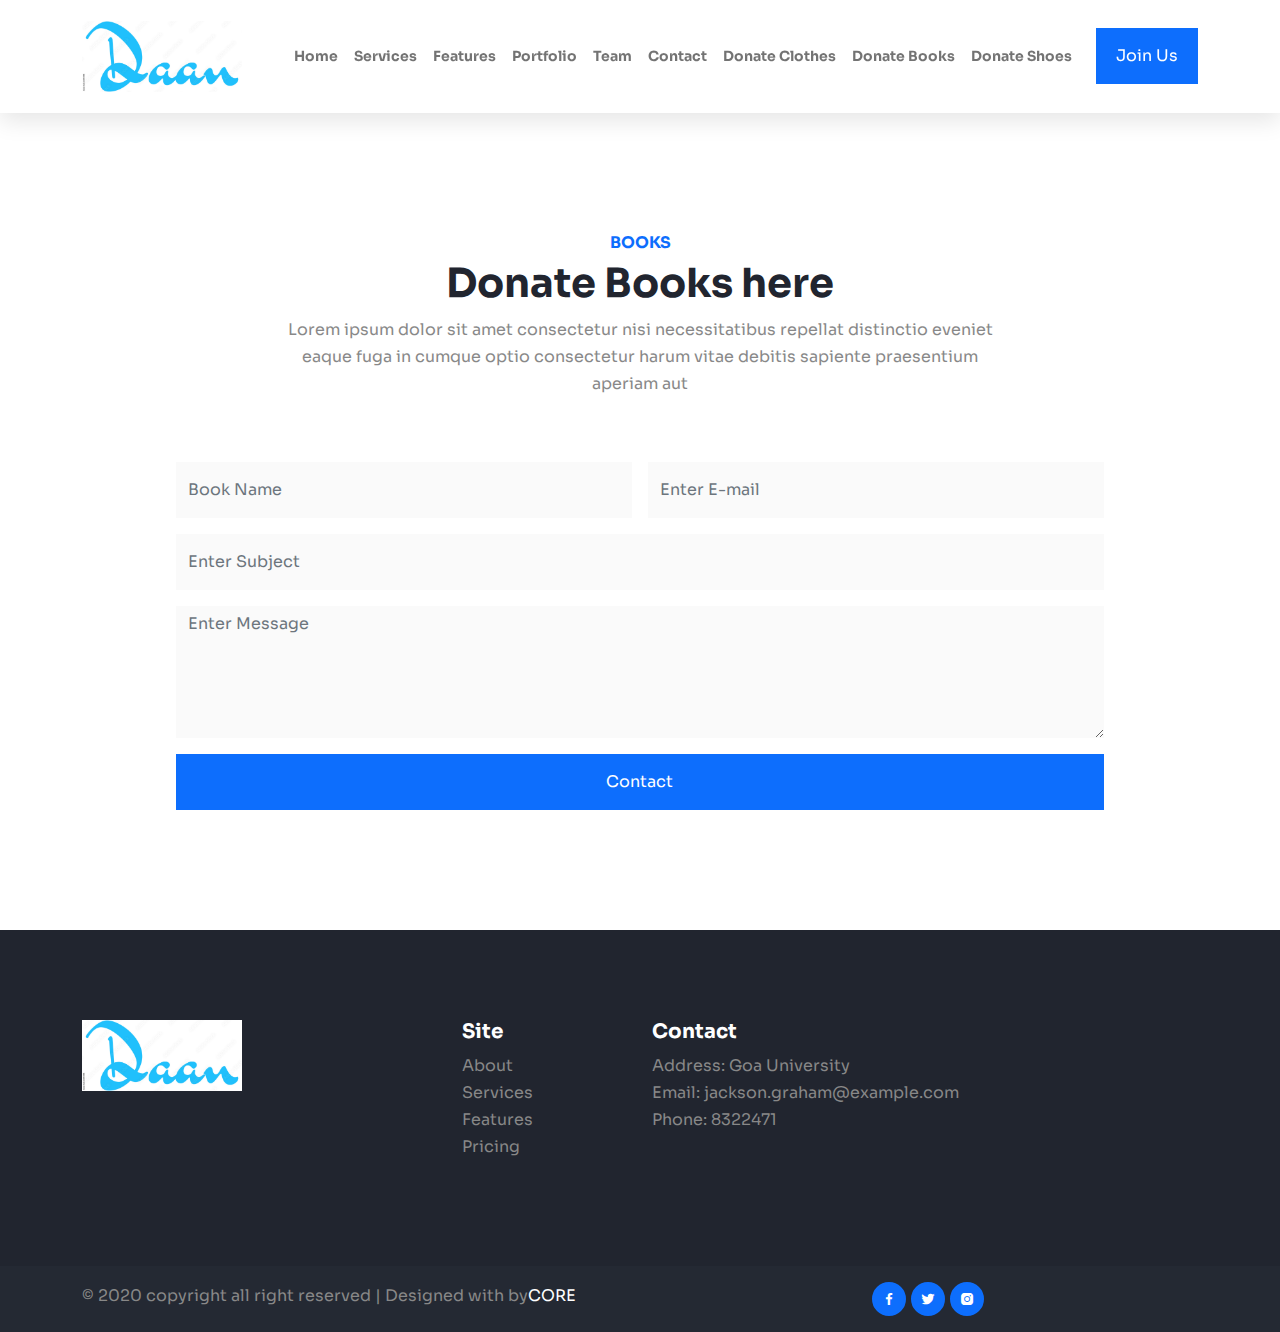
<file: book.html>
<!doctype html>
<html lang="en">

<head>
    <!-- Required meta tags -->
    <meta charset="utf-8">
    <meta name="viewport" content="width=device-width, initial-scale=1">

    <link rel="stylesheet" href="css/bootstrap.min.css">
    <link rel="stylesheet" href="css/boxicons.min.css">
    <link rel="stylesheet" href="https://cdnjs.cloudflare.com/ajax/libs/animate.css/4.1.1/animate.min.css"/>
    <link rel="stylesheet" href="css/style.css">


    <title>DAAN</title>
</head>

<body data-bs-spy="scroll" data-bs-target=".navbar" data-bs-offset="70">

    <!-- NAVBAR -->
    <nav class="navbar navbar-expand-lg py-3 sticky-top navbar-light bg-white">
        <div class="container">
            <a class="navbar-brand" href="#">
                <img class="logo" src="img/daan logo.jpg" alt="">
            </a>
            <button class="navbar-toggler" type="button" data-bs-toggle="collapse" data-bs-target="#navbarNav"
                aria-controls="navbarNav" aria-expanded="false" aria-label="Toggle navigation">
                <span class="navbar-toggler-icon"></span>
            </button>
            <div class="collapse navbar-collapse" id="navbarNav">
                <ul class="navbar-nav ms-auto">
                    <li class="nav-item">
                        <a class="nav-link" href="index.html">Home</a>
                    </li>
                    <li class="nav-item">
                        <a class="nav-link" href="index.html">Services</a>
                    </li>
                    <li class="nav-item">
                        <a class="nav-link" href="index.html">Features</a>
                    </li>
                    <li class="nav-item">
                        <a class="nav-link" href="index.html">Portfolio</a>
                    </li>
                    <li class="nav-item">
                        <a class="nav-link" href="index.html">Team</a>
                    </li>
                    <li class="nav-item">
                        <a class="nav-link" href="index.html">Contact</a>
                    </li>
                    <li class="nav-item">
                        <a class="nav-link" href="cloth.html">Donate Clothes</a>
                    </li>
                    <li class="nav-item">
                        <a class="nav-link" href="book.html">Donate Books</a>
                    </li>
                    <li class="nav-item">
                        <a class="nav-link" href="shoes.html">Donate Shoes</a>
                    </li>
                </ul>
                <button class="btn btn-primary ms-lg-3">Join Us</button>
            </div>
        </div>
    </nav><!-- //NAVBAR -->


    <!-- CONTACT -->
    <section id="contact">
        <div class="container">
            <div class="row mb-5">
                <div class="col-md-8 mx-auto text-center">
                    <h6 class="text-primary">BOOKS</h6>
                    <h1>Donate Books here</h1>
                    <p>Lorem ipsum dolor sit amet consectetur nisi necessitatibus repellat distinctio eveniet eaque fuga
                        in cumque optio consectetur harum vitae debitis sapiente praesentium aperiam aut</p>
                </div>
            </div>

            <form action="" class="row g-3 justify-content-center">
                <div class="col-md-5">
                    <input type="text" class="form-control" placeholder="Book Name">
                </div>
                <div class="col-md-5">
                    <input type="text" class="form-control" placeholder="Enter E-mail">
                </div>
                <div class="col-md-10">
                    <input type="text" class="form-control" placeholder="Enter Subject">
                </div>
                <div class="col-md-10">
                    <textarea name="" id="" cols="30" rows="5" class="form-control"
                        placeholder="Enter Message"></textarea>
                </div>
                <div class="col-md-10 d-grid">
                    <button class="btn btn-primary">Contact</button>
                </div>
            </form>

        </div>
    </section><!-- CONTACT -->

    <footer>
        <div class="footer-top">
            <div class="container">
                <div class="row gy-4">
                    <div class="col-lg-4">
                        <img class="logo" src="img/daan logo.jpg" alt="">
                    </div>
                    <div class="col-lg-2">
                        <h5 class="text-white">Site</h5>
                        <ul class="list-unstyled">
                            <li><a href="#">About</a></li>
                            <li><a href="#">Services</a></li>
                            <li><a href="#">Features</a></li>
                            <li><a href="#">Pricing</a></li>
                        </ul>
                    </div>
                    <!-- <div class="col-lg-2">
                        <h5 class="text-white">More</h5>
                        <ul class="list-unstyled">
                            <li><a href="#">FAQ's</a></li>
                            <li><a href="#">Privacy & Policy</a></li>
                            <li><a href="#">Warranty</a></li>
                            <li><a href="#">Shipment</a></li>
                        </ul>
                    </div> -->
                    <div class="col-lg-4">
                        <h5 class="text-white">Contact</h5>
                        <ul class="list-unstyled">
                            <li>Address: Goa University</li>
                            <li>Email: jackson.graham@example.com</li>
                            <li>Phone: 8322471</li>
                        </ul>
                    </div>
                </div>
            </div>
        </div>
        <div class="footer-bottom py-3">
            <div class="container">
                <div class="row">
                    <div class="col-md-6">
                        <p class="mb-0">© 2020 copyright all right reserved | Designed with by<a
                                href="https://www.youtube.com/channel/UCYMEEnLzGGGIpQQ3Nu_sBsQ"
                                class="text-white">CORE</a></p>
                    </div>
                    <div class="col-md-6">
                        <div class="social-icons">
                            <a href="#"><i class='bx bxl-facebook'></i></a>
                            <a href="#"><i class='bx bxl-twitter'></i></a>
                            <a href="#"><i class='bx bxl-instagram-alt'></i></a>
                        </div>
                    </div>
                </div>
            </div>
        </div>
    </footer>



    <script src="js/bootstrap.bundle.min.js"></script>
</body>
</html>
</file>
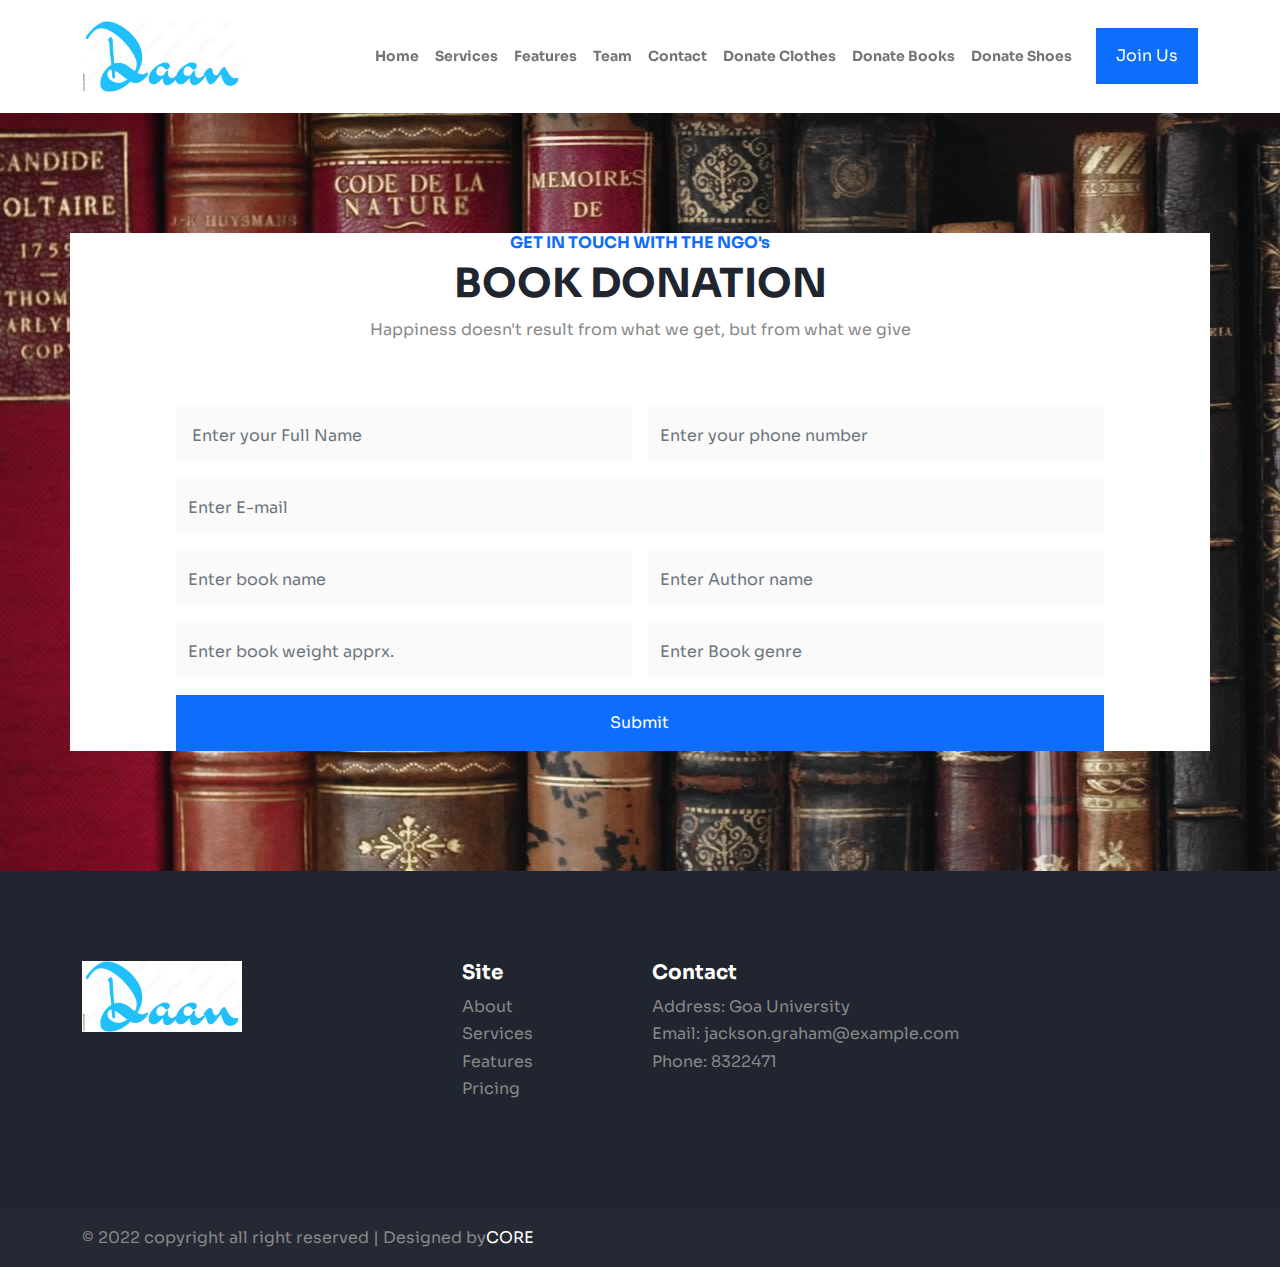
<file: books.html>
<!doctype html>
<html lang="en">

<head>
    <!-- Required meta tags -->
    <meta charset="utf-8">
    <meta name="viewport" content="width=device-width, initial-scale=1">
    <link rel="icon" type="image/png" sizes="48x48" href="img/daan_logo.png">
    <link rel="stylesheet" href="css/bootstrap.min.css">
    <link rel="stylesheet" href="css/boxicons.min.css">
    <link rel="stylesheet" href="https://cdnjs.cloudflare.com/ajax/libs/animate.css/4.1.1/animate.min.css" />
    <link rel="stylesheet" href="css/style.css">


    <title>DAAN</title>
</head>

<body data-bs-spy="scroll" data-bs-target=".navbar" data-bs-offset="70" style="background-image: url('img/bookbg.jpg')">

    <!-- Modal -->
    <div class="modal fade" id="exampleModalLong" tabindex="-1" role="dialog" aria-labelledby="exampleModalLongTitle"
        aria-hidden="true">
        <div class="modal-dialog" role="document">
            <div class="modal-content">
                <div class="modal-header">
                    <h5 class="modal-title" id="exampleModalLongTitle">Guidelines to donate Books</h5>
                    <button type="button" class="close" data-dismiss="modal" aria-label="Close">
                        <span aria-hidden="true">&times;</span>
                    </button>
                </div>
                <div class="modal-body">
                    <p>1. </p>
                    <p>2. </p>
                    <p>3. </p>
                    <p>4. </p>
                </div>
                <div class="modal-footer">
                    <button type="button" class="btn btn-secondary" data-dismiss="modal">Close</button>
                    <button type="button" class="btn btn-primary">I Agree</button>
                </div>
            </div>
        </div>
    </div>

    <!-- NAVBAR -->
    <nav class="navbar navbar-expand-lg py-3 sticky-top navbar-light bg-white">
        <div class="container">
            <a class="navbar-brand" href="index.html">
                <img class="logo" src="img/daan logo.jpg" alt="">
            </a>
            <button class="navbar-toggler" type="button" data-bs-toggle="collapse" data-bs-target="#navbarNav"
                aria-controls="navbarNav" aria-expanded="false" aria-label="Toggle navigation">
                <span class="navbar-toggler-icon"></span>
            </button>
            <div class="collapse navbar-collapse" id="navbarNav">
                <ul class="navbar-nav ms-auto">
                    <li class="nav-item">
                        <a class="nav-link" href="index.html">Home</a>
                    </li>
                    <li class="nav-item">
                        <a class="nav-link" href="index.html">Services</a>
                    </li>
                    <li class="nav-item">
                        <a class="nav-link" href="index.html">Features</a>
                    </li>
                    <li class="nav-item">
                        <a class="nav-link" href="index.html">Team</a>
                    </li>
                    <li class="nav-item">
                        <a class="nav-link" href="index.html">Contact</a>
                    </li>
                    <li class="nav-item">
                        <a class="nav-link" href="cloth.html">Donate Clothes</a>
                    </li>
                    <li class="nav-item">
                        <a class="nav-link" href="books.html" data-toggle="modal" data-target="#exampleModalLong">Donate
                            Books</a>
                    </li>
                    <li class="nav-item">
                        <a class="nav-link" href="shoe.html">Donate Shoes</a>
                    </li>
                </ul>
                <button class="btn btn-primary ms-lg-3">Join Us</button>
            </div>
        </div>
    </nav><!-- //NAVBAR -->


    <!-- CONTACT -->
    <section id="contact">
        <div class="container" style="background-color: white;">
            <div class="row mb-5">
                <div class="col-md-8 mx-auto text-center">
                    <h6 class="text-primary">GET IN TOUCH WITH THE NGO's</h6>
                    <h1>BOOK DONATION</h1>
                    <p>Happiness doesn't result from what we get, but from what we give</p>
                </div>
            </div>

            <form action="" class="row g-3 justify-content-center">
                <div class="col-md-5">
                    <input type="text" class="form-control" placeholder=" Enter your Full Name">
                </div>
                <div class="col-md-5">
                    <input type="number" class="form-control" placeholder="Enter your phone number">
                </div>
                <div class="col-md-10">
                    <input type="email" class="form-control" placeholder="Enter E-mail">
                </div>
                <div class="col-md-5">
                    <input type="text" class="form-control" placeholder="Enter book name ">
                </div>
                <div class="col-md-5">
                    <input type="text" class="form-control" placeholder="Enter Author name">
                </div>
                <div class="col-md-5">
                    <input type="number" class="form-control" placeholder="Enter book weight apprx.">
                </div>
                <div class="col-md-5">
                    <input type="text" class="form-control" placeholder="Enter Book genre">
                </div>
                <div class="col-md-10 d-grid">
                    <button class="btn btn-primary">Submit</button>
                </div>
            </form>

        </div>
    </section><!-- CONTACT -->

    <footer>
        <div class="footer-top">
            <div class="container">
                <div class="row gy-4">
                    <div class="col-lg-4">
                        <img class="logo" src="img/daan logo.jpg" alt="">
                    </div>
                    <div class="col-lg-2">
                        <h5 class="text-white">Site</h5>
                        <ul class="list-unstyled">
                            <li><a href="index.html">About</a></li>
                            <li><a href="index.html">Services</a></li>
                            <li><a href="index.html">Features</a></li>
                            <li><a href="index.html">Pricing</a></li>
                        </ul>
                    </div>

                    <div class="col-lg-4">
                        <h5 class="text-white">Contact</h5>
                        <ul class="list-unstyled">
                            <li>Address: Goa University</li>
                            <li>Email: jackson.graham@example.com</li>
                            <li>Phone: 8322471</li>
                        </ul>
                    </div>
                </div>
            </div>
        </div>
        <div class="footer-bottom py-3">
            <div class="container">
                <div class="row">
                    <div class="col-md-6">
                        <p class="mb-0">© 2022 copyright all right reserved | Designed by<a class="text-white">CORE</a>
                        </p>
                    </div>
                </div>
            </div>
        </div>
    </footer>


    <script src="https://code.jquery.com/jquery-3.3.1.slim.min.js"
        integrity="sha384-q8i/X+965DzO0rT7abK41JStQIAqVgRVzpbzo5smXKp4YfRvH+8abtTE1Pi6jizo"
        crossorigin="anonymous"></script>
    <script src="https://cdn.jsdelivr.net/npm/bootstrap@4.2.1/dist/js/bootstrap.min.js"
        integrity="sha384-B0UglyR+jN6CkvvICOB2joaf5I4l3gm9GU6Hc1og6Ls7i6U/mkkaduKaBhlAXv9k"
        crossorigin="anonymous"></script>
    <script src="js/bootstrap.bundle.min.js"></script>
    <script src="js/bootstrap.bundle.min.js"></script>
</body>

</html>
</file>
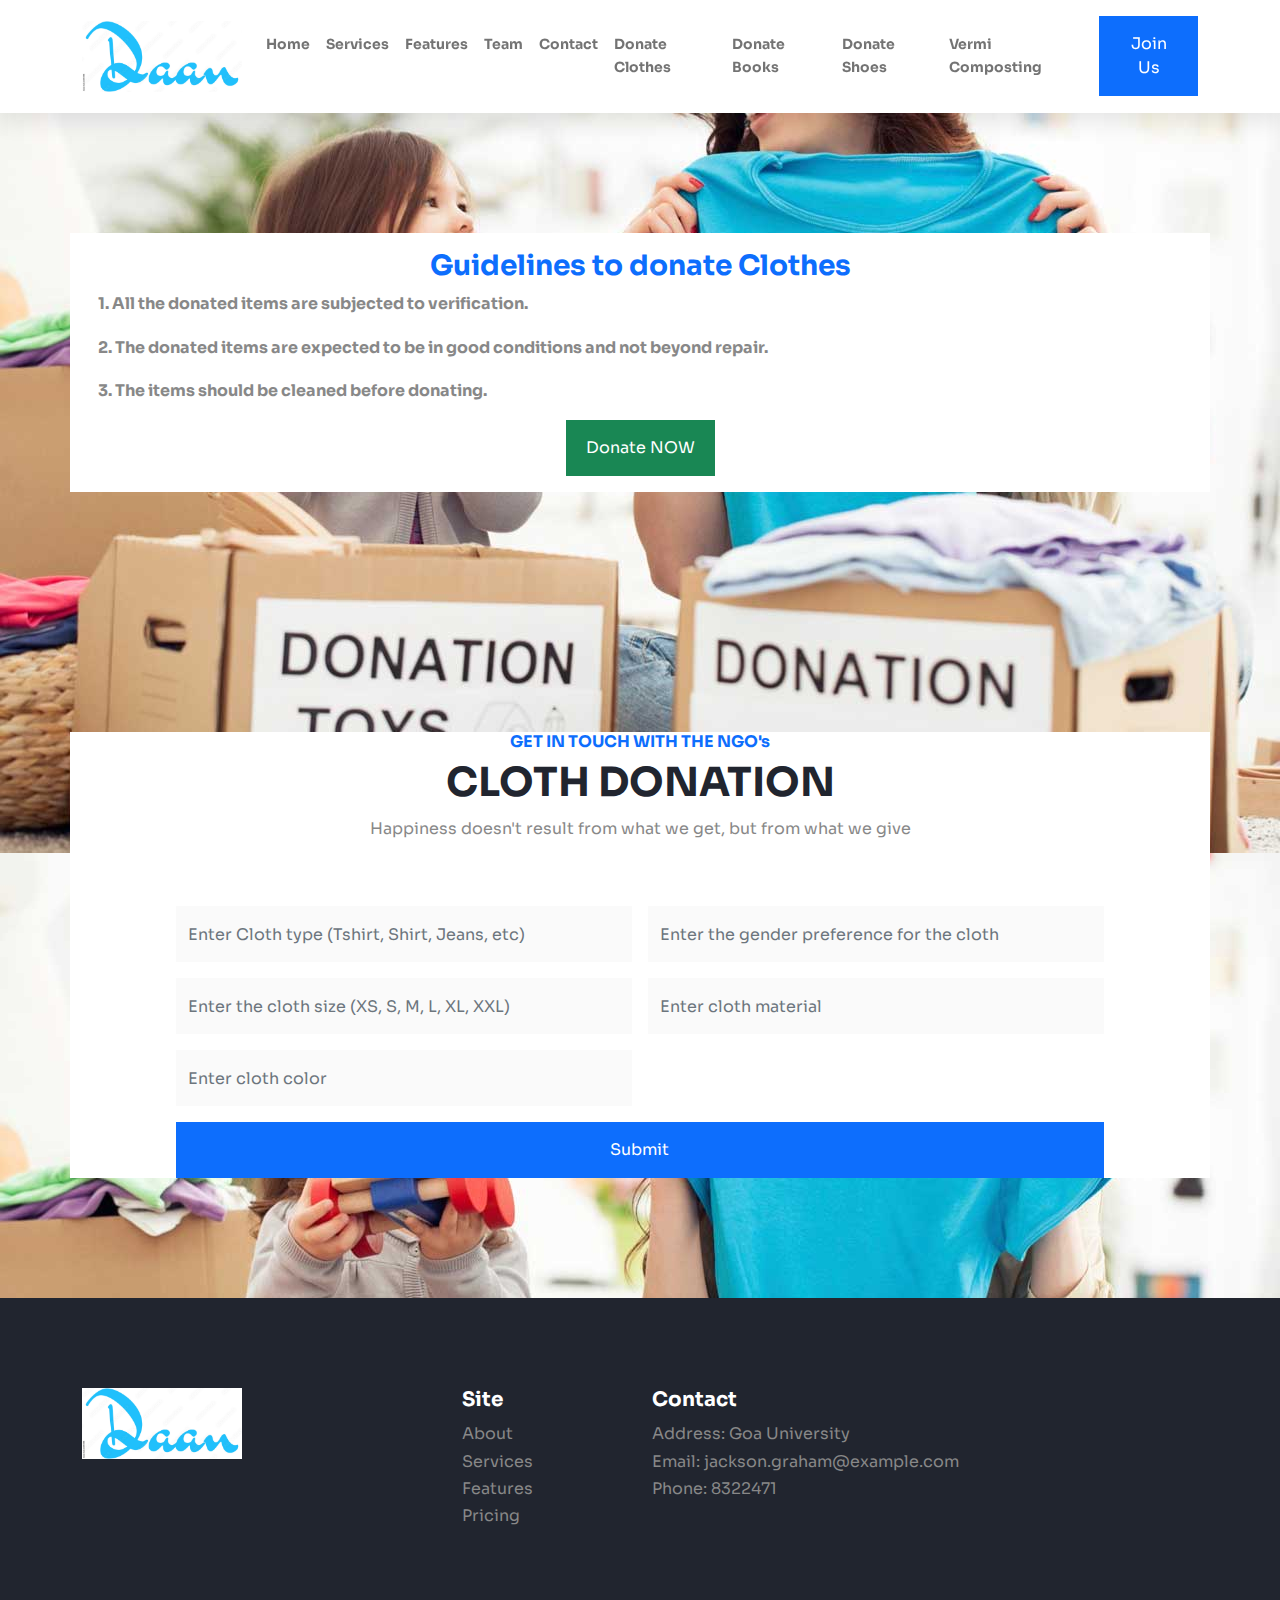
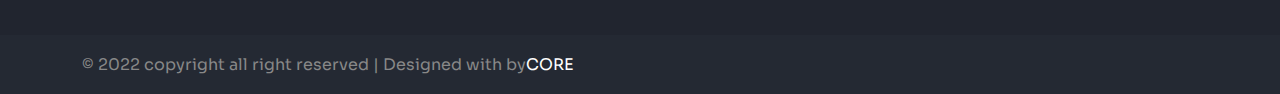
<file: cloth.html>
<!doctype html>
<html lang="en">

<head>
    <!-- Required meta tags -->
    <meta charset="utf-8">
    <meta name="viewport" content="width=device-width, initial-scale=1">
    <link rel="icon" type="image/png" sizes="48x48" href="img/daan logo.jpg">
    <link rel="stylesheet" href="css/bootstrap.min.css">
    <link rel="stylesheet" href="css/boxicons.min.css">
    <link rel="stylesheet" href="https://cdnjs.cloudflare.com/ajax/libs/animate.css/4.1.1/animate.min.css" />
    <link rel="stylesheet" href="css/style.css">


    <title>DAAN</title>
</head>

<body data-bs-spy="scroll" data-bs-target=".navbar" data-bs-offset="70"
    style="background-image: url('img/clothbg.jpg')">
    <!-- NAVBAR -->
    <nav class="navbar navbar-expand-lg py-3 sticky-top navbar-light bg-white">
        <div class="container">
            <a class="navbar-brand" href="index.html">
                <img class="logo" src="img/daan logo.jpg" alt="">
            </a>
            <button class="navbar-toggler" type="button" data-bs-toggle="collapse" data-bs-target="#navbarNav"
                aria-controls="navbarNav" aria-expanded="false" aria-label="Toggle navigation">
                <span class="navbar-toggler-icon"></span>
            </button>
            <div class="collapse navbar-collapse" id="navbarNav">
                <ul class="navbar-nav ms-auto">
                    <li class="nav-item">
                        <a class="nav-link" href="index.html#home">Home</a>
                    </li>
                    <li class="nav-item">
                        <a class="nav-link" href="index.html#services">Services</a>
                    </li>
                    <li class="nav-item">
                        <a class="nav-link" href="index.html#features">Features</a>
                    </li>
                    <li class="nav-item">
                        <a class="nav-link" href="index.html#team">Team</a>
                    </li>
                    <li class="nav-item">
                        <a class="nav-link" href="index.html#contact">Contact</a>
                    </li>
                    <li class="nav-item">
                        <a class="nav-link" href="cloth.html">Donate Clothes</a>
                    </li>
                    <li class="nav-item">
                        <a class="nav-link" href="books.html">Donate Books</a>
                    </li>
                    <li class="nav-item">
                        <a class="nav-link" href="shoe.html">Donate Shoes</a>
                    </li>
                    <li class="nav-item">
                        <a class="nav-link" href="vermicomposting.html">Vermi Composting</a>
                    </li>
                </ul>
                <button class="btn btn-primary ms-lg-3" onclick="window.location.href='register.html'">Join Us</button>
            </div>
        </div>
    </nav><!-- //NAVBAR -->

    <section id="contact">
        <div class="container" style="background-color: white;">
            <div class="row-md-5">
                <div class="card-body">
                    <center>
                        <h3 class="card-title"><a href="#" class="text-primary">Guidelines to donate Clothes</a></h3>
                    </center>
                    <p><strong>1. All the donated items are subjected to verification.</strong></p>
                    <p><strong>2. The donated items are expected to be in good conditions and not beyond
                            repair.</strong></p>
                    <p><strong>3. The items should be cleaned before donating.</strong></p>
                    <center><a href="#clothform" class="btn btn-success">Donate NOW</a></center>
                </div>
            </div>
        </div>

    </section>

    <!-- CONTACT -->
    <section id="contact">
        <div class="container" style="background-color: white;">
            <div class="row mb-5">
                <div class="col-md-8 mx-auto text-center">
                    <h6 class="text-primary">GET IN TOUCH WITH THE NGO's</h6>
                    <h1 id="clothform">CLOTH DONATION</h1>
                    <p>Happiness doesn't result from what we get, but from what we give</p>
                </div>
            </div>
            <form action="user.html" class="row g-3 justify-content-center">
                <div class="col-md-5">
                    <input type="text" class="form-control" placeholder="Enter Cloth type (Tshirt, Shirt, Jeans, etc)">
                </div>
                <div class="col-md-5">
                    <input type="text" class="form-control" placeholder="Enter the gender preference for the cloth">
                </div>
                <div class="col-md-5">
                    <input type="text" class="form-control" placeholder="Enter the cloth size (XS, S, M, L, XL, XXL)">
                </div>
                <div class="col-md-5">
                    <input type="number" class="form-control" placeholder="Enter cloth material">
                </div>
                <div class="col-md-5">
                    <input type="text" class="form-control" placeholder="Enter cloth color">
                </div>
                <div class="col-md-5">
                </div>
                <div class="col-md-10 d-grid">
                    <button class="btn btn-primary">Submit</button>
                </div>
            </form>
        </div>
    </section><!-- CONTACT -->

    <footer>
        <div class="footer-top">
            <div class="container">
                <div class="row gy-4">
                    <div class="col-lg-4">
                        <img class="logo" src="img/daan logo.jpg" alt="">
                    </div>
                    <div class="col-lg-2">
                        <h5 class="text-white">Site</h5>
                        <ul class="list-unstyled">
                            <li><a href="index.html">About</a></li>
                            <li><a href="index.html">Services</a></li>
                            <li><a href="index.html">Features</a></li>
                            <li><a href="index.html">Pricing</a></li>
                        </ul>
                    </div>

                    <div class="col-lg-4">
                        <h5 class="text-white">Contact</h5>
                        <ul class="list-unstyled">
                            <li>Address: Goa University</li>
                            <li>Email: jackson.graham@example.com</li>
                            <li>Phone: 8322471</li>
                        </ul>
                    </div>
                </div>
            </div>
        </div>
        <div class="footer-bottom py-3">
            <div class="container">
                <div class="row">
                    <div class="col-md-6">
                        <p class="mb-0">© 2022 copyright all right reserved | Designed with by<a
                                href="https://www.youtube.com/channel/UCYMEEnLzGGGIpQQ3Nu_sBsQ"
                                class="text-white">CORE</a></p>
                    </div>
                </div>
            </div>
        </div>
    </footer>


    <script src="https://code.jquery.com/jquery-3.3.1.slim.min.js"
        integrity="sha384-q8i/X+965DzO0rT7abK41JStQIAqVgRVzpbzo5smXKp4YfRvH+8abtTE1Pi6jizo"
        crossorigin="anonymous"></script>
    <script src="https://cdn.jsdelivr.net/npm/bootstrap@4.2.1/dist/js/bootstrap.min.js"
        integrity="sha384-B0UglyR+jN6CkvvICOB2joaf5I4l3gm9GU6Hc1og6Ls7i6U/mkkaduKaBhlAXv9k"
        crossorigin="anonymous"></script>
    <script src="js/bootstrap.bundle.min.js"></script>
</body>

</html>
</file>
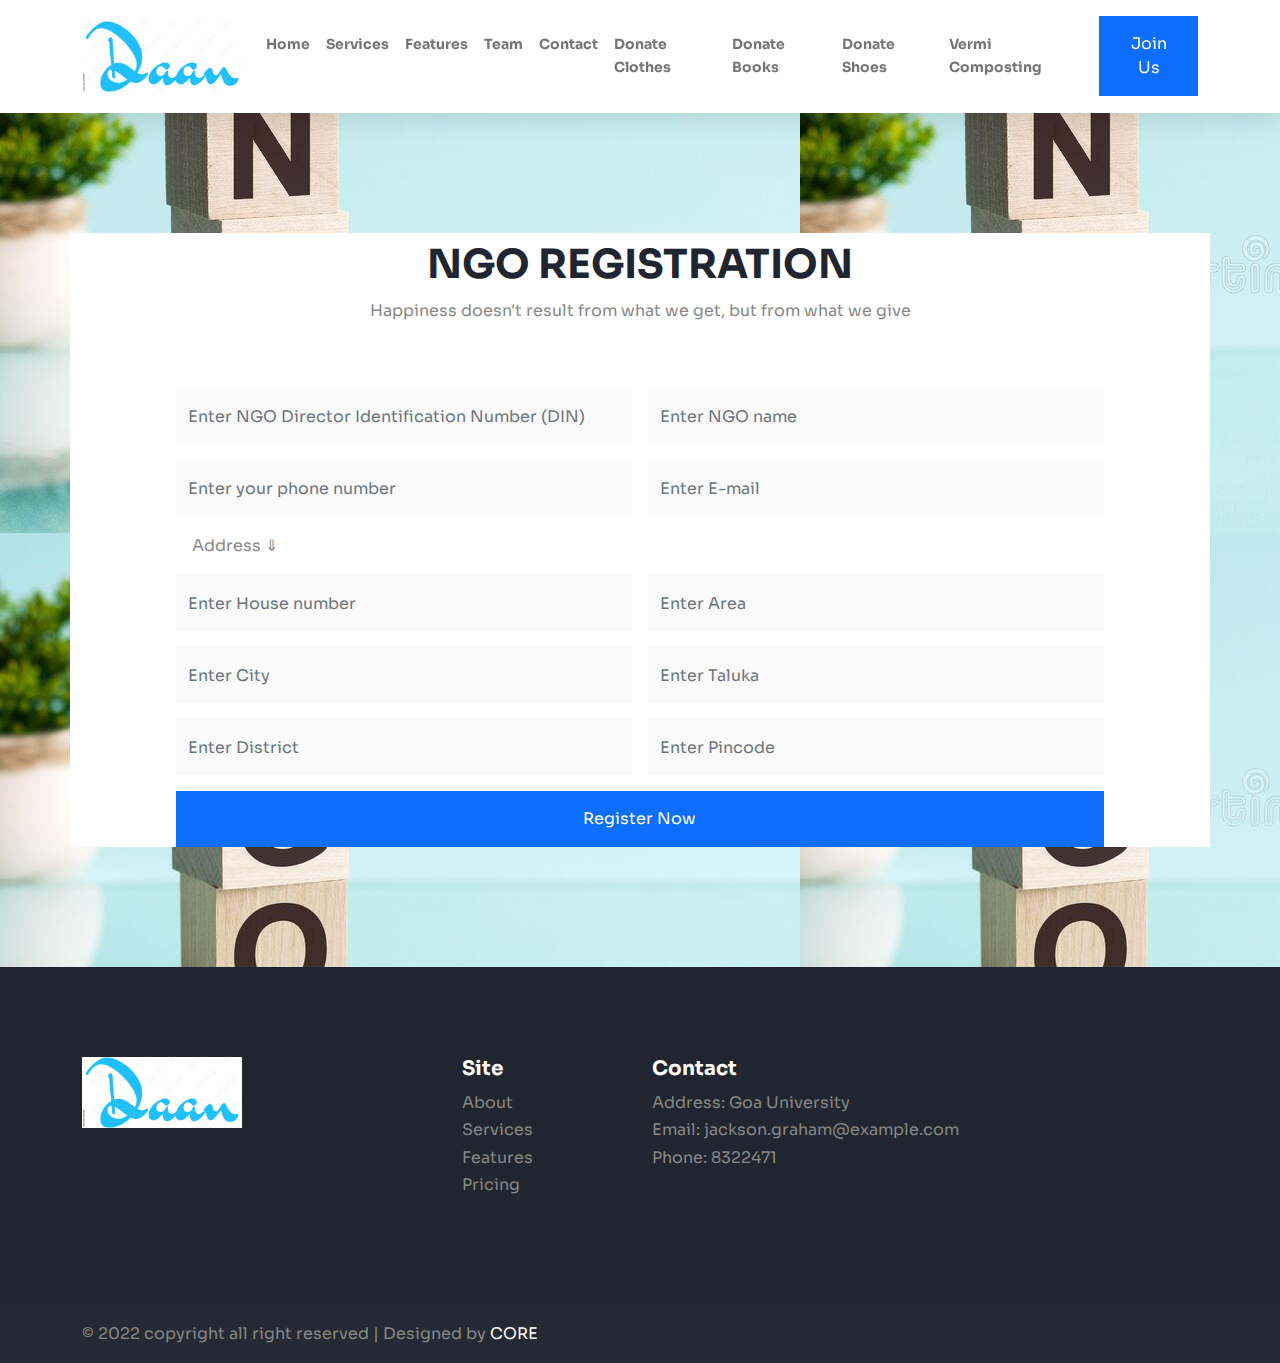
<file: register.html>
<!doctype html>
<html lang="en">

<head>
    <!-- Required meta tags -->
    <meta charset="utf-8">
    <meta name="viewport" content="width=device-width, initial-scale=1">
    <link rel="icon" type="image/png" sizes="48x48" href="img/daan logo.jpg">
    <link rel="stylesheet" href="css/bootstrap.min.css">
    <link rel="stylesheet" href="css/boxicons.min.css">
    <link rel="stylesheet" href="https://cdnjs.cloudflare.com/ajax/libs/animate.css/4.1.1/animate.min.css" />
    <link rel="stylesheet" href="css/style.css">
    <title>DAAN</title>
</head>

<body data-bs-spy="scroll" data-bs-target=".navbar" data-bs-offset="70" style="background-image: url('img/ngobg.jpg')">

    <!-- NAVBAR -->
    <nav class="navbar navbar-expand-lg py-3 sticky-top navbar-light bg-white">
        <div class="container">
            <a class="navbar-brand" href="index.html">
                <img class="logo" src="img/daan logo.jpg" alt="">
            </a>
            <button class="navbar-toggler" type="button" data-bs-toggle="collapse" data-bs-target="#navbarNav"
                aria-controls="navbarNav" aria-expanded="false" aria-label="Toggle navigation">
                <span class="navbar-toggler-icon"></span>
            </button>
            <div class="collapse navbar-collapse" id="navbarNav">
                <ul class="navbar-nav ms-auto">
                    <li class="nav-item">
                        <a class="nav-link" href="index.html#home">Home</a>
                    </li>
                    <li class="nav-item">
                        <a class="nav-link" href="index.html#services">Services</a>
                    </li>
                    <li class="nav-item">
                        <a class="nav-link" href="index.html#features">Features</a>
                    </li>
                    <li class="nav-item">
                        <a class="nav-link" href="index.html#team">Team</a>
                    </li>
                    <li class="nav-item">
                        <a class="nav-link" href="index.html#contact">Contact</a>
                    </li>
                    <li class="nav-item">
                        <a class="nav-link" href="cloth.html">Donate Clothes</a>
                    </li>
                    <li class="nav-item">
                        <a class="nav-link" href="books.html">Donate Books</a>
                    </li>
                    <li class="nav-item">
                        <a class="nav-link" href="shoe.html">Donate Shoes</a>
                    </li>
                    <li class="nav-item">
                        <a class="nav-link" href="vermicomposting.html">Vermi Composting</a>
                    </li>
                </ul>
                <button class="btn btn-primary ms-lg-3" onclick="window.location.href='register.html'">Join Us</button>
            </div>
        </div>
    </nav><!-- //NAVBAR -->


    <section id="contact">
        <div class="container" style="background-color: white;">
            <div class="row mb-5">
                <div class="col-md-8 mx-auto text-center">
                    <h6 class="text-primary"></h6>
                    <h1>NGO REGISTRATION</h1>
                    <p>Happiness doesn't result from what we get, but from what we give</p>
                </div>
            </div>
            <form action="" class="row g-3 justify-content-center">
                <div class="col-md-5">
                    <input type="number" class="form-control"
                        placeholder="Enter NGO Director Identification Number (DIN)">
                </div>
                <div class="col-md-5">
                    <input type="text" class="form-control" placeholder="Enter NGO name">
                </div>
                <div class="col-md-5">
                    <input type="number" class="form-control" placeholder="Enter your phone number">
                </div>
                <div class="col-md-5">
                    <input type="email" class="form-control" placeholder="Enter E-mail">
                </div>
                <div class="col-md-10">
                    &nbsp;&nbsp;&nbsp; Address &#8659;
                </div>
                <div class="col-md-5">
                    <input type="text" class="form-control" placeholder="Enter House number">
                </div>
                <div class="col-md-5">
                    <input type="text" class="form-control" placeholder="Enter Area">
                </div>
                <div class="col-md-5">
                    <input type="text" class="form-control" placeholder="Enter City">
                </div>
                <div class="col-md-5">
                    <input type="text" class="form-control" placeholder="Enter Taluka">
                </div>
                <div class="col-md-5">
                    <input type="text" class="form-control" placeholder="Enter District">
                </div>
                <div class="col-md-5">
                    <input type="number" class="form-control" placeholder="Enter Pincode">
                </div>
                <div class="col-md-10 d-grid">
                    <button class="btn btn-primary">Register Now</button>
                </div>
            </form>

        </div>
    </section><!-- CONTACT -->

    <footer>
        <div class="footer-top">
            <div class="container">
                <div class="row gy-4">
                    <div class="col-lg-4">
                        <img class="logo" src="img/daan logo.jpg" alt="">
                    </div>
                    <div class="col-lg-2">
                        <h5 class="text-white">Site</h5>
                        <ul class="list-unstyled">
                            <li><a href="index.html">About</a></li>
                            <li><a href="index.html">Services</a></li>
                            <li><a href="index.html">Features</a></li>
                            <li><a href="index.html">Pricing</a></li>
                        </ul>
                    </div>

                    <div class="col-lg-4">
                        <h5 class="text-white">Contact</h5>
                        <ul class="list-unstyled">
                            <li>Address: Goa University</li>
                            <li>Email: jackson.graham@example.com</li>
                            <li>Phone: 8322471</li>
                        </ul>
                    </div>
                </div>
            </div>
        </div>
        <div class="footer-bottom py-3">
            <div class="container">
                <div class="row">
                    <div class="col-md-6">
                        <p class="mb-0">© 2022 copyright all right reserved | Designed by<a class="text-white"> CORE</a>
                        </p>
                    </div>
                </div>
            </div>
        </div>
    </footer>
    <script src="js/bootstrap.bundle.min.js"></script>
    <script src="js/bootstrap.bundle.min.js"></script>
</body>

</html>
</file>
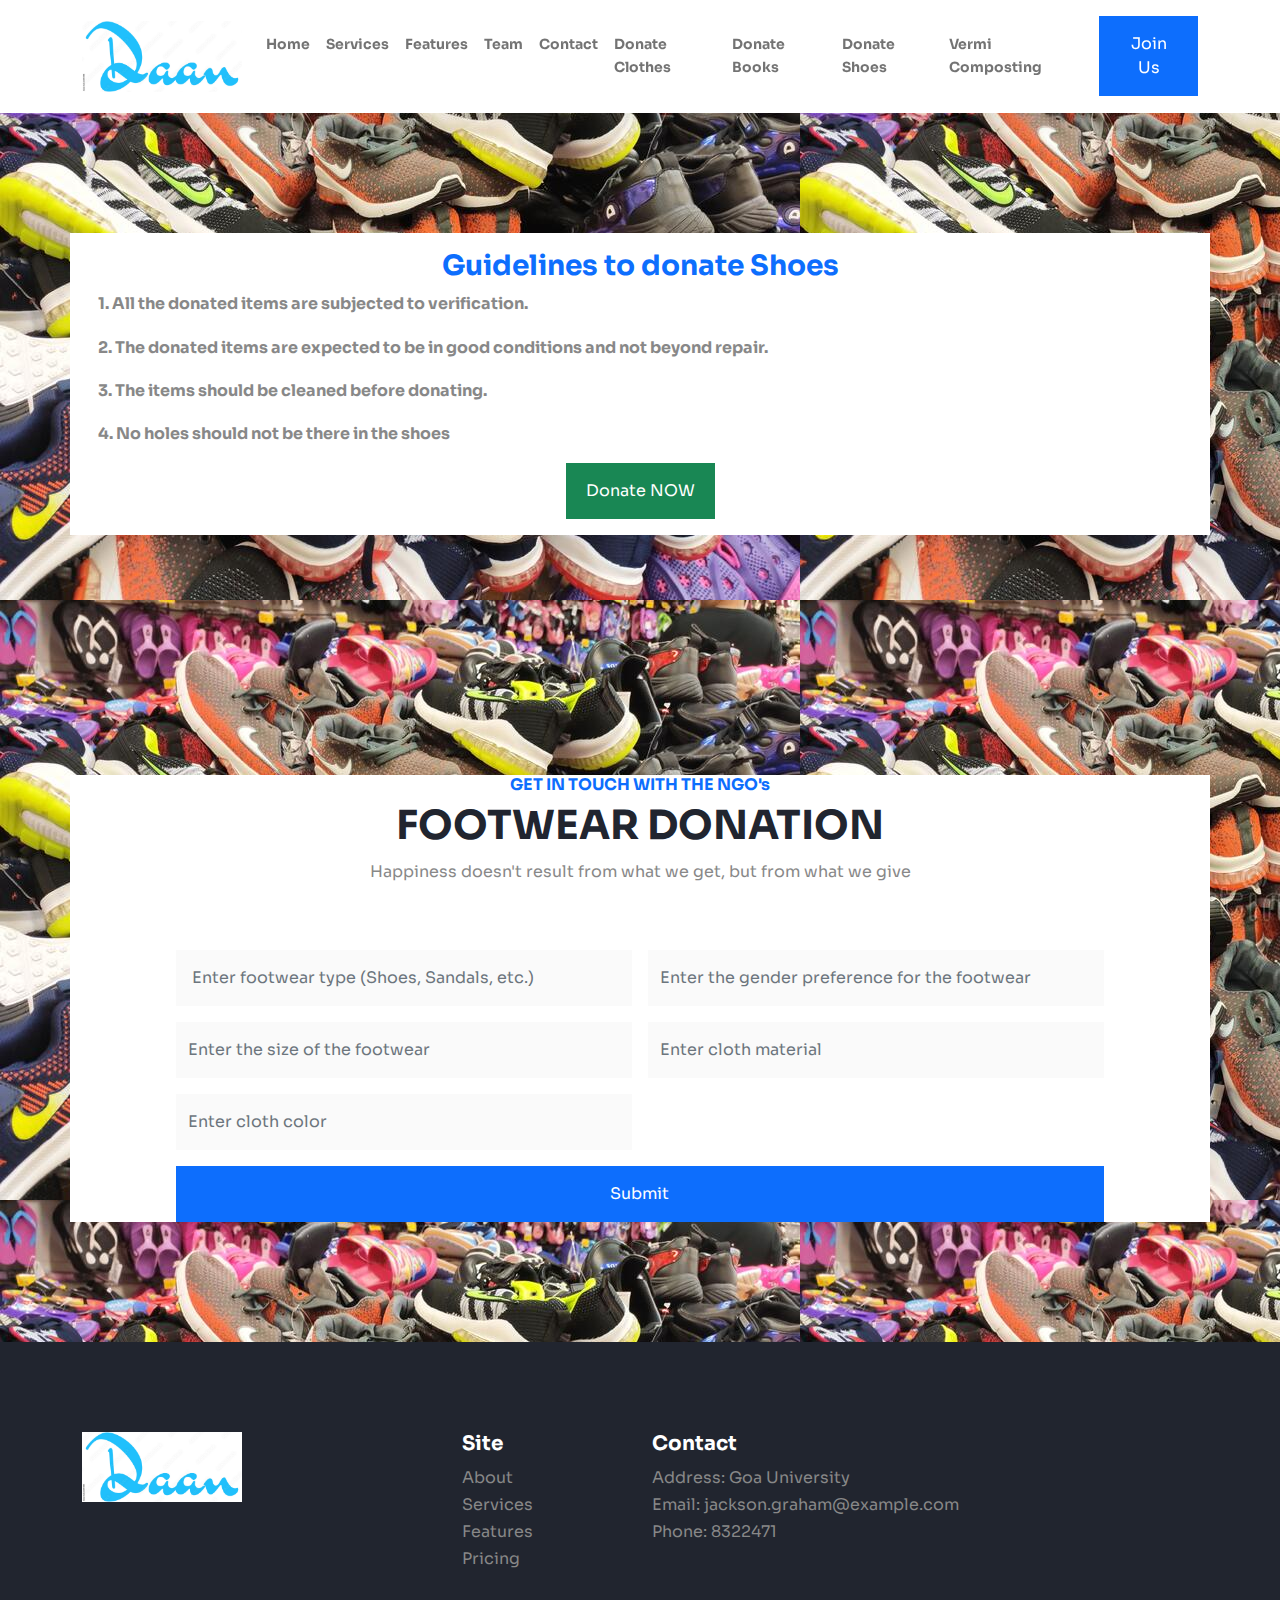
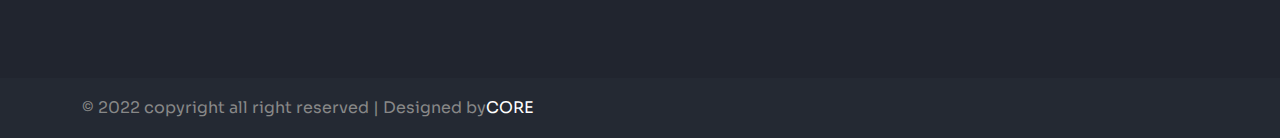
<file: shoe.html>
<!doctype html>
<html lang="en">

<head>
    <!-- Required meta tags -->
    <meta charset="utf-8">
    <meta name="viewport" content="width=device-width, initial-scale=1">
    <link rel="icon" type="image/png" sizes="48x48" href="img/daan logo.jpg">
    <link rel="stylesheet" href="css/bootstrap.min.css">
    <link rel="stylesheet" href="css/boxicons.min.css">
    <link rel="stylesheet" href="https://cdnjs.cloudflare.com/ajax/libs/animate.css/4.1.1/animate.min.css" />
    <link rel="stylesheet" href="css/style.css">
    <title>DAAN</title>
</head>

<body data-bs-spy="scroll" data-bs-target=".navbar" data-bs-offset="70" style="background-image: url('img/shoebg.jpg')">

    <!-- NAVBAR -->
    <nav class="navbar navbar-expand-lg py-3 sticky-top navbar-light bg-white">
        <div class="container">
            <a class="navbar-brand" href="index.html">
                <img class="logo" src="img/daan logo.jpg" alt="">
            </a>
            <button class="navbar-toggler" type="button" data-bs-toggle="collapse" data-bs-target="#navbarNav"
                aria-controls="navbarNav" aria-expanded="false" aria-label="Toggle navigation">
                <span class="navbar-toggler-icon"></span>
            </button>
            <div class="collapse navbar-collapse" id="navbarNav">
                <ul class="navbar-nav ms-auto">
                    <li class="nav-item">
                        <a class="nav-link" href="index.html#home">Home</a>
                    </li>
                    <li class="nav-item">
                        <a class="nav-link" href="index.html#services">Services</a>
                    </li>
                    <li class="nav-item">
                        <a class="nav-link" href="index.html#features">Features</a>
                    </li>
                    <li class="nav-item">
                        <a class="nav-link" href="index.html#team">Team</a>
                    </li>
                    <li class="nav-item">
                        <a class="nav-link" href="index.html#contact">Contact</a>
                    </li>
                    <li class="nav-item">
                        <a class="nav-link" href="cloth.html">Donate Clothes</a>
                    </li>
                    <li class="nav-item">
                        <a class="nav-link" href="books.html">Donate Books</a>
                    </li>
                    <li class="nav-item">
                        <a class="nav-link" href="shoe.html">Donate Shoes</a>
                    </li>
                    <li class="nav-item">
                        <a class="nav-link" href="vermicomposting.html">Vermi Composting</a>
                    </li>
                </ul>
                <button class="btn btn-primary ms-lg-3" onclick="window.location.href='register.html'">Join Us</button>
            </div>
        </div>
    </nav><!-- //NAVBAR -->
    <section id="contact">
        <div class="container" style="background-color: white;">
            <div class="row-md-5">
                <div class="card-body">
                    <center>
                        <h3 class="card-title"><a href="#" class="text-primary">Guidelines to donate Shoes</a></h3>
                    </center>
                    <p><strong>1. All the donated items are subjected to verification.</strong></p>
                    <p><strong>2. The donated items are expected to be in good conditions and not beyond
                            repair.</strong></p>
                    <p><strong>3. The items should be cleaned before donating.</strong></p>
                    <p><strong>4. No holes should not be there in the shoes</strong></p>
                    <center><a href="#shoeform" class="btn btn-success">Donate NOW</a></center>
                </div>
            </div>
        </div>
    </section>

    <!-- CONTACT -->
    <section id="contact">
        <div class="container" style="background-color: white;">
            <div class="row mb-5">
                <div class="col-md-8 mx-auto text-center">
                    <h6 class="text-primary">GET IN TOUCH WITH THE NGO's</h6>
                    <h1 id="shoeform">FOOTWEAR DONATION</h1>
                    <p>Happiness doesn't result from what we get, but from what we give</p>
                </div>
            </div>
            <form action="user.html" class="row g-3 justify-content-center">
                <div class="col-md-5">
                    <input type="text" class="form-control" placeholder=" Enter footwear type (Shoes, Sandals, etc.)">
                </div>
                <div class="col-md-5">
                    <input type="text" class="form-control" placeholder="Enter the gender preference for the footwear">
                </div>
                <div class="col-md-5">
                    <input type="number" class="form-control" placeholder="Enter the size of the footwear">
                </div>
                <div class="col-md-5">
                    <input type="number" class="form-control" placeholder="Enter cloth material">
                </div>
                <div class="col-md-5">
                    <input type="text" class="form-control" placeholder="Enter cloth color">
                </div>
                <div class="col-md-5">
                </div>
                <div class="col-md-10 d-grid">
                    <button class="btn btn-primary">Submit</button>
                </div>
            </form>
        </div>
    </section><!-- CONTACT -->
    <footer>
        <div class="footer-top">
            <div class="container">
                <div class="row gy-4">
                    <div class="col-lg-4">
                        <img class="logo" src="img/daan logo.jpg" alt="">
                    </div>
                    <div class="col-lg-2">
                        <h5 class="text-white">Site</h5>
                        <ul class="list-unstyled">
                            <li><a href="index.html">About</a></li>
                            <li><a href="index.html">Services</a></li>
                            <li><a href="index.html">Features</a></li>
                            <li><a href="index.html">Pricing</a></li>
                        </ul>
                    </div>
                    <div class="col-lg-4">
                        <h5 class="text-white">Contact</h5>
                        <ul class="list-unstyled">
                            <li>Address: Goa University</li>
                            <li>Email: jackson.graham@example.com</li>
                            <li>Phone: 8322471</li>
                        </ul>
                    </div>
                </div>
            </div>
        </div>
        <div class="footer-bottom py-3">
            <div class="container">
                <div class="row">
                    <div class="col-md-6">
                        <p class="mb-0">© 2022 copyright all right reserved | Designed by<a class="text-white">CORE</a>
                        </p>
                    </div>
                </div>
            </div>
        </div>
    </footer>

    <script src="https://code.jquery.com/jquery-3.3.1.slim.min.js"
        integrity="sha384-q8i/X+965DzO0rT7abK41JStQIAqVgRVzpbzo5smXKp4YfRvH+8abtTE1Pi6jizo"
        crossorigin="anonymous"></script>
    <script src="https://cdn.jsdelivr.net/npm/bootstrap@4.2.1/dist/js/bootstrap.min.js"
        integrity="sha384-B0UglyR+jN6CkvvICOB2joaf5I4l3gm9GU6Hc1og6Ls7i6U/mkkaduKaBhlAXv9k"
        crossorigin="anonymous"></script>
    <script src="js/bootstrap.bundle.min.js"></script>

    <script src="js/bootstrap.bundle.min.js"></script>
</body>

</html>
</file>
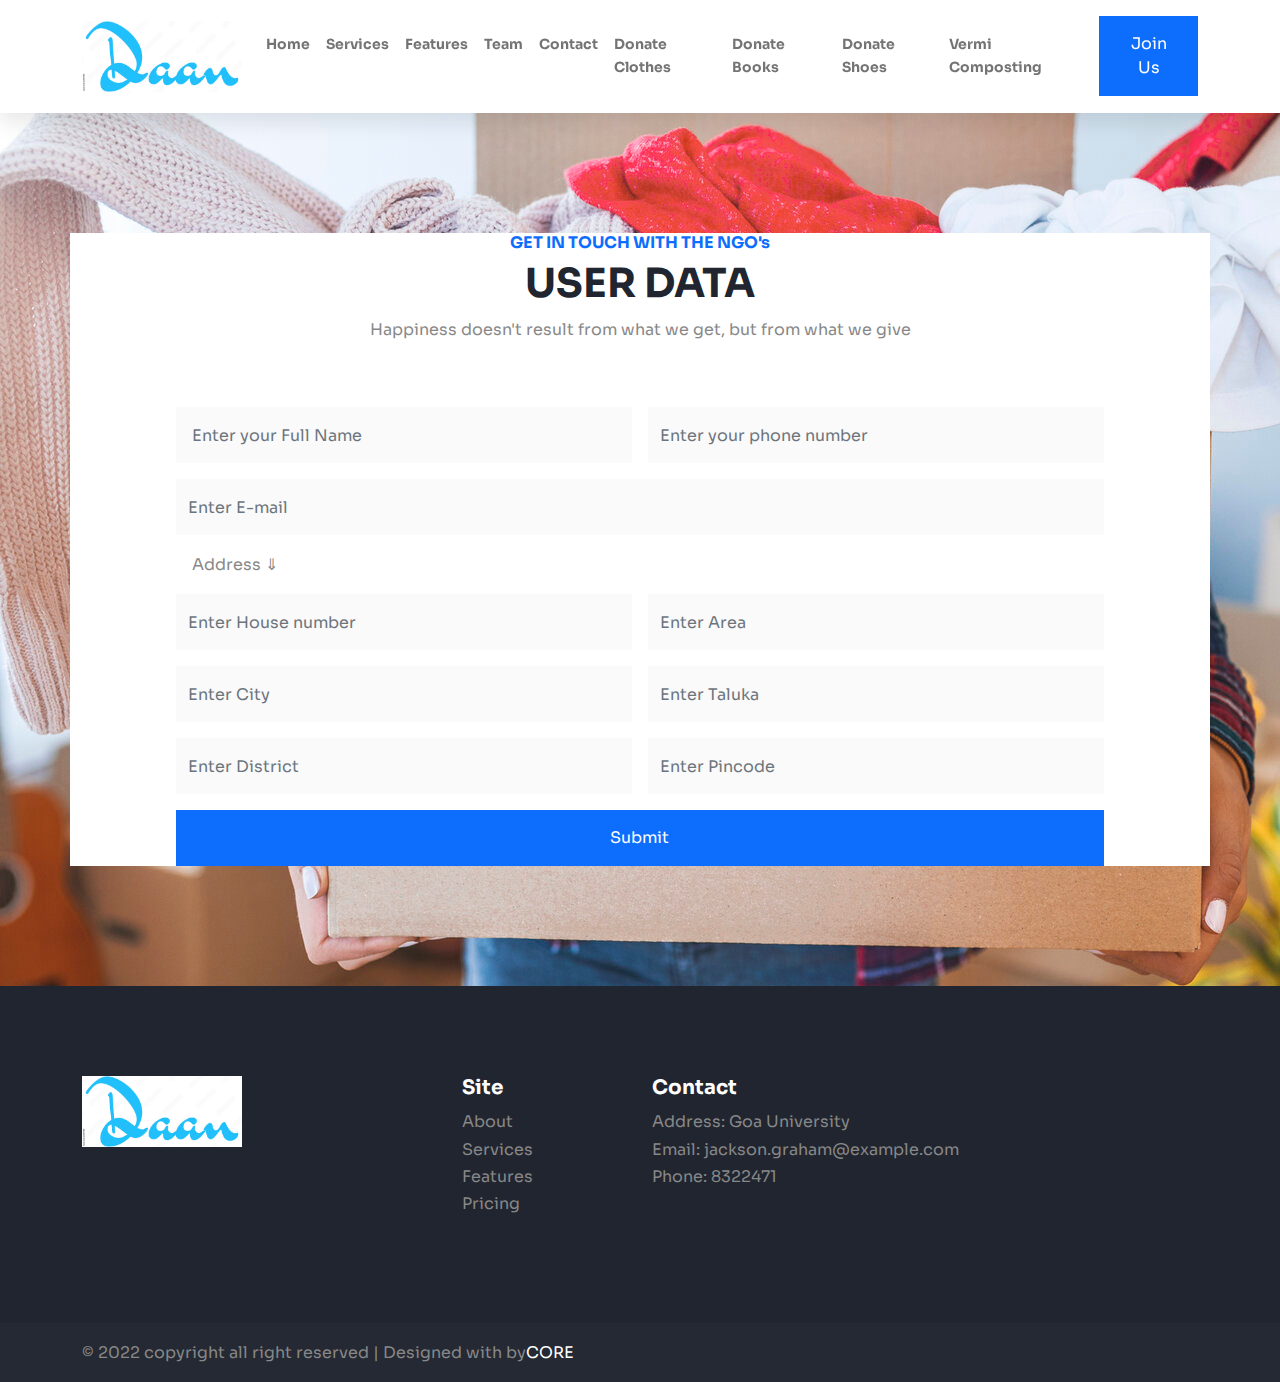
<file: user.html>
<!doctype html>
<html lang="en">

<head>
    <!-- Required meta tags -->
    <meta charset="utf-8">
    <meta name="viewport" content="width=device-width, initial-scale=1">
    <link rel="icon" type="image/png" sizes="48x48" href="img/daan logo.jpg">
    <link rel="stylesheet" href="css/bootstrap.min.css">
    <link rel="stylesheet" href="css/boxicons.min.css">
    <link rel="stylesheet" href="https://cdnjs.cloudflare.com/ajax/libs/animate.css/4.1.1/animate.min.css" />
    <link rel="stylesheet" href="css/style.css">


    <title>DAAN</title>
</head>

<body data-bs-spy="scroll" data-bs-target=".navbar" data-bs-offset="70"
    style="background-image: url('img/donate_two.jpeg')">

    <!-- NAVBAR -->
    <nav class="navbar navbar-expand-lg py-3 sticky-top navbar-light bg-white">
        <div class="container">
            <a class="navbar-brand" href="index.html">
                <img class="logo" src="img/daan logo.jpg" alt="">
            </a>
            <button class="navbar-toggler" type="button" data-bs-toggle="collapse" data-bs-target="#navbarNav"
                aria-controls="navbarNav" aria-expanded="false" aria-label="Toggle navigation">
                <span class="navbar-toggler-icon"></span>
            </button>
            <div class="collapse navbar-collapse" id="navbarNav">
                <ul class="navbar-nav ms-auto">
                    <li class="nav-item">
                        <a class="nav-link" href="index.html#home">Home</a>
                    </li>
                    <li class="nav-item">
                        <a class="nav-link" href="index.html#services">Services</a>
                    </li>
                    <li class="nav-item">
                        <a class="nav-link" href="index.html#features">Features</a>
                    </li>
                    <li class="nav-item">
                        <a class="nav-link" href="index.html#team">Team</a>
                    </li>
                    <li class="nav-item">
                        <a class="nav-link" href="index.html#contact">Contact</a>
                    </li>
                    <li class="nav-item">
                        <a class="nav-link" href="cloth.html">Donate Clothes</a>
                    </li>
                    <li class="nav-item">
                        <a class="nav-link" href="books.html">Donate Books</a>
                    </li>
                    <li class="nav-item">
                        <a class="nav-link" href="shoe.html">Donate Shoes</a>
                    </li>
                    <li class="nav-item">
                        <a class="nav-link" href="vermicomposting.html">Vermi Composting</a>
                    </li>
                </ul>
                <button class="btn btn-primary ms-lg-3" onclick="window.location.href='register.html'">Join Us</button>
            </div>
        </div>
    </nav><!-- //NAVBAR -->

    <!-- CONTACT -->
    <section id="contact">
        <div class="container" style="background-color: white;">
            <div class="row mb-5">
                <div class="col-md-8 mx-auto text-center">
                    <h6 class="text-primary">GET IN TOUCH WITH THE NGO's</h6>
                    <h1 id="clothform">USER DATA</h1>
                    <p>Happiness doesn't result from what we get, but from what we give</p>
                </div>
            </div>
            <form action="" class="row g-3 justify-content-center">
                <div class="col-md-5">
                    <input type="text" class="form-control" placeholder=" Enter your Full Name">
                </div>
                <div class="col-md-5">
                    <input type="number" class="form-control" placeholder="Enter your phone number">
                </div>
                <div class="col-md-10">
                    <input type="email" class="form-control" placeholder="Enter E-mail">
                </div>
                <div class="col-md-10">
                    &nbsp;&nbsp;&nbsp; Address &#8659;
                </div>
                <div class="col-md-5">
                    <input type="text" class="form-control" placeholder="Enter House number">
                </div>
                <div class="col-md-5">
                    <input type="text" class="form-control" placeholder="Enter Area">
                </div>
                <div class="col-md-5">
                    <input type="text" class="form-control" placeholder="Enter City">
                </div>
                <div class="col-md-5">
                    <input type="text" class="form-control" placeholder="Enter Taluka">
                </div>
                <div class="col-md-5">
                    <input type="text" class="form-control" placeholder="Enter District">
                </div>
                <div class="col-md-5">
                    <input type="number" class="form-control" placeholder="Enter Pincode">
                </div>
                <div class="col-md-10 d-grid">
                    <button class="btn btn-primary">Submit</button>
                </div>
            </form>
        </div>
    </section><!-- CONTACT -->

    <footer>
        <div class="footer-top">
            <div class="container">
                <div class="row gy-4">
                    <div class="col-lg-4">
                        <img class="logo" src="img/daan logo.jpg" alt="">
                    </div>
                    <div class="col-lg-2">
                        <h5 class="text-white">Site</h5>
                        <ul class="list-unstyled">
                            <li><a href="index.html">About</a></li>
                            <li><a href="index.html">Services</a></li>
                            <li><a href="index.html">Features</a></li>
                            <li><a href="index.html">Pricing</a></li>
                        </ul>
                    </div>

                    <div class="col-lg-4">
                        <h5 class="text-white">Contact</h5>
                        <ul class="list-unstyled">
                            <li>Address: Goa University</li>
                            <li>Email: jackson.graham@example.com</li>
                            <li>Phone: 8322471</li>
                        </ul>
                    </div>
                </div>
            </div>
        </div>
        <div class="footer-bottom py-3">
            <div class="container">
                <div class="row">
                    <div class="col-md-6">
                        <p class="mb-0">© 2022 copyright all right reserved | Designed with by<a
                                href="https://www.youtube.com/channel/UCYMEEnLzGGGIpQQ3Nu_sBsQ"
                                class="text-white">CORE</a></p>
                    </div>
                </div>
            </div>
        </div>
    </footer>


    <script src="https://code.jquery.com/jquery-3.3.1.slim.min.js"
        integrity="sha384-q8i/X+965DzO0rT7abK41JStQIAqVgRVzpbzo5smXKp4YfRvH+8abtTE1Pi6jizo"
        crossorigin="anonymous"></script>
    <script src="https://cdn.jsdelivr.net/npm/bootstrap@4.2.1/dist/js/bootstrap.min.js"
        integrity="sha384-B0UglyR+jN6CkvvICOB2joaf5I4l3gm9GU6Hc1og6Ls7i6U/mkkaduKaBhlAXv9k"
        crossorigin="anonymous"></script>
    <script src="js/bootstrap.bundle.min.js"></script>
</body>

</html>
</file>
<file: css/style.css>
@import url('https://fonts.googleapis.com/css2?family=Sora:wght@400;700&display=swap');

:root {
    --primary: #0d6efd;
    --dark: #21252f;
    --body: #888;
    --white: #ffffff;
    --box-shadow: 0 8px 22px rgba(0,0,0,0.1);
}

body {
    font-family: "Sora", sans-serif;
    line-height: 1.7;
    color: var(--body);
}

h1,h2,h3,h4,h5,h6,
.display-4 {
    color: var(--dark);
    font-weight: 700;
}

a {
    color: var(--dark);
    text-decoration: none;
}

img {
    width: 100%;
}

.navbar {
    box-shadow: var(--box-shadow);
}

.logo {
    width: 160px;
}

.navbar .nav-link {
    font-size: 14px;
    font-weight: 700;
}

.navbar .nav-link.active {
    color: var(--primary) !important;
}

.btn {
    padding: 14px 18px;
    border-width: 2px;
    border-radius: 0;
}

.hero {
    background-image: url(../img/donate_two.jpeg);
    background-position: center;
    background-size: cover;
    background-attachment: fixed;
    position: relative;
    z-index: 2;
}

.hero::after {
    content: "";
    width: 100%;
    height: 100%;
    position: absolute;
    top: 0;
    left: 0;
    background-color: rgba(21, 20, 51, 0.8);
    z-index: -1;
}

section {
    padding-top: 120px;
    padding-bottom: 120px;
}

.card-effect {
    box-shadow: var(--box-shadow);
    background-color: var(--white);
    padding: 25px;
    transition: all 0.35s ease;
}

.card-effect:hover {
    box-shadow: none;
    transform: translateY(5px);
}

.iconbox {
    width: 54px;
    height: 54px;
    display: flex;
    align-items: center;
    justify-content: center;
    background-color: var(--primary);
    color: var(--white);
    font-size: 32px;
    border-radius: 100px;
    flex: none;
}


.service {
    position: relative;
    z-index: 2;
    overflow: hidden;
}

.service::after {
    content: '';
    width: 100%;
    height: 100%;
    position: absolute;
    top: -100%;
    left: 0;
    background-color: var(--primary);
    z-index: -1;
    opacity: 0;
    transition: all 0.4s ease;
}


.service:hover .iconbox {
    background-color: var(--white);
    color: var(--primary);
}

.service:hover h5,
.service:hover p {
    color: var(--white);;
}

.service:hover::after {
    opacity: 1;
    top: 0;
}

.col-img {
    background-image: url(../img/donate_two.jpeg);
    background-position: center;
    background-size: cover;
    min-height: 500px;
}

.project {
    position: relative;
    overflow: hidden;
}

.project .overlay {
    position: absolute;
    top: 0;
    left: 0;
    width: 100%;
    height: 100%;
    background-color: rgba(21, 20, 51, 0.8);
    padding: 30px;
    display: flex;
    align-items: flex-end;
    transition: all 0.4s ease;
    opacity: 0;
}

.project img {
    transition: all 0.4s ease;   
}

.project:hover .overlay{
    opacity: 1;
}

.project:hover img {
    transform: scale(1.1);
}


.pricing i {
    font-size: 20px;
    color: var(--primary);
}

.pricing ul li {
    margin-top: 8px;
}

.team-member img {
    width: 125px;
    height: 125px;
    border-radius: 100px;
}


.social-icons {
    display: flex;
    justify-content: center;
}
.social-icons a {
    width: 34px;
    height: 34px;
    background-color: var(--primary);
    border-radius: 2px solid var(--primary);
    color: var(--white);
    display: flex;
    justify-content: center;
    align-items: center;
    border-radius: 100px;
    margin-left: 5px;
    transition: all 0.4s ease;
    border: 2px solid var(--primary);
}

.social-icons a:hover {
    color: var(--primary);
    background-color: transparent;
    border-color: var(--primarys);
}


form input.form-control {
    height: 56px;
}

form .form-control {
    border: transparent;
    border-radius: 0;
    background-color: rgba(0,0,0,0.02);
}


.footer-top {
    padding-top: 90px;
    padding-bottom: 90px;
    background-color: var(--dark);
}

.footer-top a {
    color: var(--body);
}

.footer-top a:hover {
    color: var(--white);
}

.footer-bottom {
    background-color: #242933;
}
</file>
